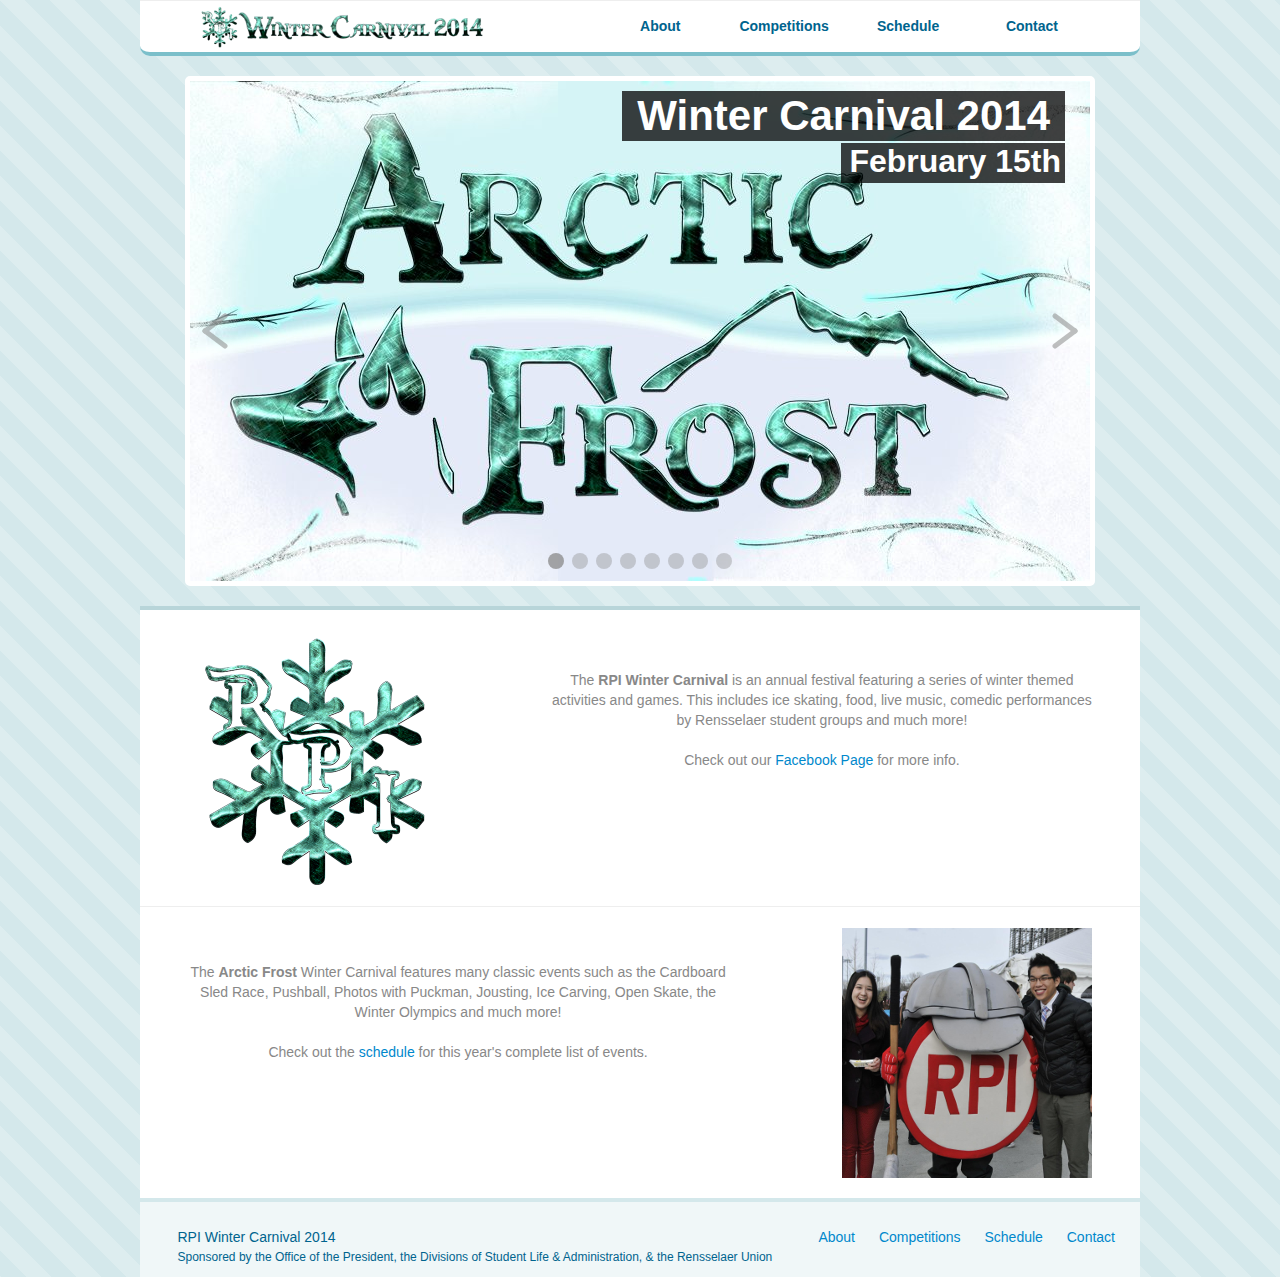
<file: index.html>
<!DOCTYPE html>
<!--

Made by Severin Ibarluzea

Based off Twitter Bootstrap Example : 
http://getbootstrap.com/2.3.2/examples/marketing-narrow.html

-->

<html lang="en">
  <head>
    <meta charset="utf-8">
    <title>Winter Carnival 2014</title>
    <meta name="viewport" content="width=device-width, initial-scale=1.0">
    <meta name="description" content="">
    <meta name="author" content="">

    <!-- Le styles -->
    <link href="bootstrap.css" rel="stylesheet">
    <script src='jquery.js'></script>
    <!-- <script src='jcarousel.js'></script>
    <script src='modernizer.js'></script> -->
    <script src='carousel_notj.js'></script>
    <link href="main.css" rel="stylesheet">
    <link href="carousel.css" rel="stylesheet">
    <!-- <link href="../assets/css/bootstrap-responsive.css" rel="stylesheet"> -->

    <!-- HTML5 shim, for IE6-8 support of HTML5 elements -->
    <!--[if lt IE 9]>
      <script src="../assets/js/html5shiv.js"></script>
    <![endif]-->

  </head>

  <body>
    <div id='site-container'>
      <hr>
      <!-- <div id='topspace'></div> -->

      <div id='navbar'>
        <div id='navbar-left'>
          <a href='index.html' id='winter-carnival-button'>
          <img src='imgs/home-page-link.png'/>
          </a>
        </div>
        <div id='navbar-right'>
          <a href='about.html' class='navbar-button'>
          About
          </a>
          <a href='competitions.html' class='navbar-button'>
          Competitions
          </a>
          <a href='schedules.html' class='navbar-button'>
          Schedule
          </a>
          <a href='contact.html' class='navbar-button'>
          Contact
          </a>
        </div>
      </div>

      <!-- <hr id='below-navbar'> -->

      <!-- CONTENT AREA -->
      <div id='carousel-background'>
        <div id='carousel-container'>
          <div class='jcarousel'>
            <div id='slide-container'>
            <div class='slide' id='slide0'>
            <img src='imgs/main-banner.jpg' width='900' height='500'/>
            </div>
            <div class='slide' id='slide1'>
            <img src='imgs/hero_sledding.jpg' width='900' height='500'/>
            </div>
            <div class='slide' id='slide2'>
            <img src='imgs/hero_ballsport.jpg' width='900' height='500'/>
            </div>
            <div class='slide' id='slide3'>
            <img src='imgs/hero_ricethrow.jpg' width='900' height='500'/>
            </div>
            <div class='slide' id='slide4'>
            <img src='imgs/hero_people.jpg' width='900' height='500'/>
            </div>
            <div class='slide' id='slide5'>
            <img src='imgs/hero_prettyice.jpg' width='900' height='500'/>
            </div>
            <div class='slide' id='slide6'>
            <img src='imgs/hero_bottles.jpg' width='900' height='500'/>
            </div>
            <div class='slide' id='slide7'>
            <img src='imgs/hero_carppl.jpg' width='900' height='500'/>
            </div>
            </div>
          </div>
          <div id='carousel-bubble-container'>
            <svg class='carousel-bubble' id='carousel-bubble-0' height="20" width="20">
              <circle cx="10" cy="10" r="8" stroke="none" fill="#888" />
            </svg>
            <svg class='carousel-bubble' id='carousel-bubble-1' height="20" width="20">
              <circle cx="10" cy="10" r="8" stroke="none" fill="#888" />
            </svg>
            <svg class='carousel-bubble' id='carousel-bubble-2' height="20" width="20">
              <circle cx="10" cy="10" r="8" stroke="none" fill="#888" />
            </svg>
            <svg class='carousel-bubble' id='carousel-bubble-3' height="20" width="20">
              <circle cx="10" cy="10" r="8" stroke="none" fill="#888" />
            </svg>
            <svg class='carousel-bubble' id='carousel-bubble-4' height="20" width="20">
              <circle cx="10" cy="10" r="8" stroke="none" fill="#888" />
            </svg>
            <svg class='carousel-bubble' id='carousel-bubble-5' height="20" width="20">
              <circle cx="10" cy="10" r="8" stroke="none" fill="#888" />
            </svg>
            <svg class='carousel-bubble' id='carousel-bubble-6' height="20" width="20">
              <circle cx="10" cy="10" r="8" stroke="none" fill="#888" />
            </svg>
            <svg class='carousel-bubble' id='carousel-bubble-7' height="20" width="20">
              <circle cx="10" cy="10" r="8" stroke="none" fill="#888" />
            </svg>
          </div>
        </div>
        <div style='text-align:right;'>
          <span id='hero-text-overlay'>
              <p></p><br/>
              <span></span>
            </span>
          </div>
      </div>
      <svg class='carousel_arrow' id='rarrow' style='float:right;position:relative;right:60px;bottom:265px' width="30" height="40">
                <line x1="5" y1="5" x2="25" y2="20"/>
                <line x1="25" y1="20" x2="5" y2="35"/>
            </svg>
      <svg class='carousel_arrow' id='larrow' style='float:left;position:relative;left:60px;bottom:265px' width="30" height="40">
                <line x1="25" y1="5" x2="5" y2="20"/>
                <line x1="5" y1="20" x2="25" y2="35"/>
            </svg>

      <!-- <hr> -->
      <div id='info-content'>
        <div class='info-container'>
          <div class='info-container-image-left'>
          <!-- Optimize this image size -->
            <img src='imgs/rpi_snowflake.png' width='250' height='250'/>
          </div>
          <p class='info-container-text-right'>
            The <b>RPI Winter Carnival</b> is an annual festival featuring a series of winter themed activities and games. This includes ice skating, food, live music, comedic performances by Rensselaer student groups and much more!

            <br/><br/>

            Check out our <a href="https://www.facebook.com/rpiwintercarnival" >Facebook Page</a> for more info.
          </p>
        </div>
        <hr>
        <div class='info-container'>
          <div class='info-container-text-left'>
            The <b>Arctic Frost</b> Winter Carnival features many classic events such as the Cardboard Sled Race, Pushball, Photos with Puckman, Jousting, Ice Carving, Open Skate, the Winter Olympics and much more!
            <br/><br/>
            Check out the <a href='schedules.html'>schedule</a> for this year's complete list of events.
          </div>
          <div class='info-container-image-right'>
            <img src='imgs/rpi_puckman.png'/>
          </div>
        </div>

      <!-- END CONTENT AREA -->

      <div class="footer">
        <div id='footer-left'>
          RPI Winter Carnival 2014
          <span class='sponsor-text'>Sponsored by the Office of the President, the Divisions of Student Life &amp; Administration, &amp; the Rensselaer Union</span>
        </div>
        <div id='footer-right'>
          <a href='about.html'>About</a>
          <a href='competitions.html'>Competitions</a>
          <a href='schedules.html'>Schedule</a>
          <a href='contact.html'>Contact</a>
        </div>
      </div>
      </div>
      </div>


    <script type='text/javascript' src='main.js'></script>
  </body>
</html>
</file>
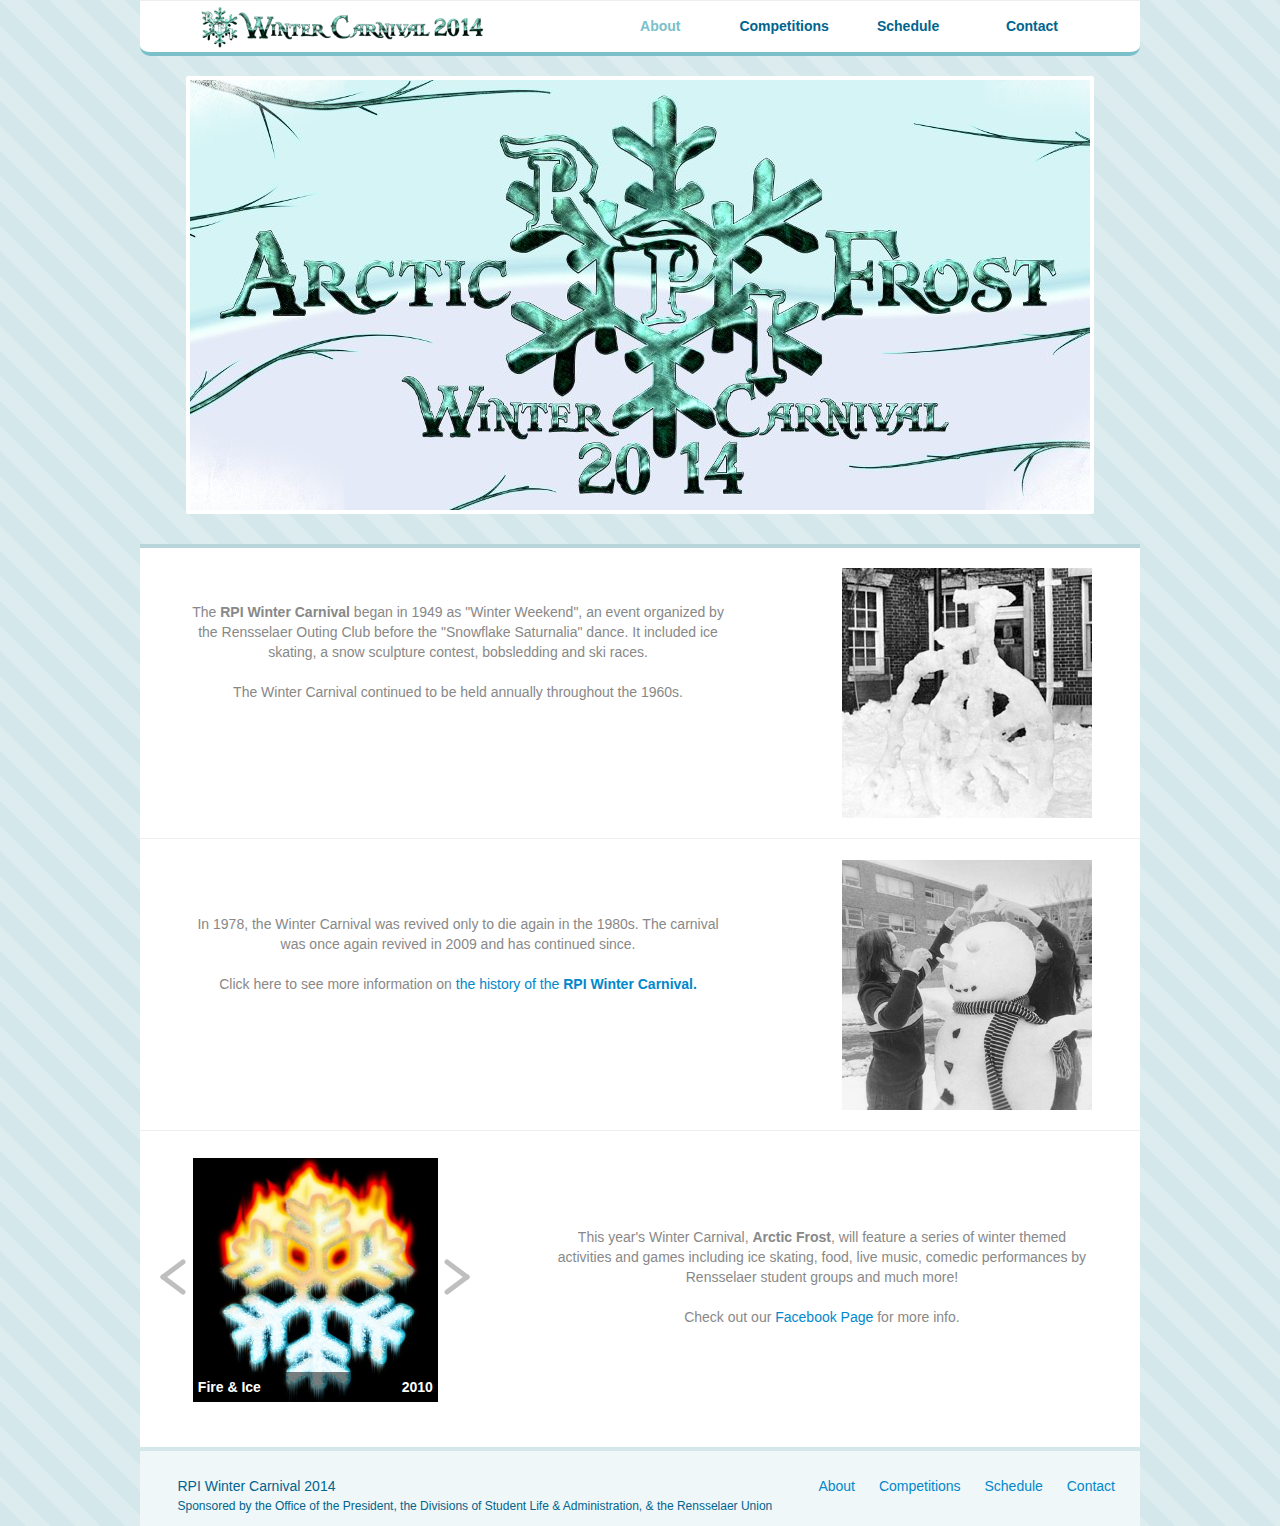
<file: about.html>
<!DOCTYPE html>
<!--

Made by Severin Ibarluzea

Based off Twitter Bootstrap Example : 
http://getbootstrap.com/2.3.2/examples/marketing-narrow.html

-->

<html lang="en">
  <head>
    <meta charset="utf-8">
    <title>Winter Carnival 2014</title>
    <meta name="viewport" content="width=device-width, initial-scale=1.0">
    <meta name="description" content="">
    <meta name="author" content="">

    <!-- Le styles -->
    <link href="bootstrap.css" rel="stylesheet">
    <link href="carousel.css" rel="stylesheet">
    <script src='jquery.js'></script>
    <link href="main.css" rel="stylesheet">
    <!-- <link href="../assets/css/bootstrap-responsive.css" rel="stylesheet"> -->

    <!-- HTML5 shim, for IE6-8 support of HTML5 elements -->
    <!--[if lt IE 9]>
      <script src="../assets/js/html5shiv.js"></script>
    <![endif]-->

  </head>

  <body>
    <div id='site-container'>
      <hr>
      <!-- <div id='topspace'></div> -->

      <div id='navbar'>
        <div id='navbar-left'>
          <a href='index.html' id='winter-carnival-button'>
          <img src='imgs/home-page-link.png'/>
          </a>
        </div>
        <div id='navbar-right'>
          <a href='about.html' class='navbar-button navbar-hit'>
          About
          </a>
          <a href='competitions.html' class='navbar-button'>
          Competitions
          </a>
          <a href='schedules.html' class='navbar-button'>
          Schedule
          </a>
          <a href='contact.html' class='navbar-button'>
          Contact
          </a>
        </div>
      </div>

      <!-- <hr id='below-navbar'> -->

      <!-- CONTENT AREA -->
     <!-- <img src='http://placehold.it/900x430/cccccc/888888/png&text=Banner'/> -->
    <img class='simple-image-border' src='imgs/banner.jpg'/>

      <!-- <hr> -->
      <div id='info-content'>
      <div class='info-container'>
          <div class='info-container-text-left'>
            The <b>RPI Winter Carnival</b> began in 1949 as "Winter Weekend", an event organized by the Rensselaer Outing Club before the "Snowflake Saturnalia" dance. It included ice skating, a snow sculpture contest, bobsledding and ski races. 
            <br/><br/>
            The Winter Carnival continued to be held annually throughout the 1960s.
          </div>
          <div class='info-container-image-right'>
            <img src='imgs/old-bicycle.png'/>
          </div>
        </div>
        <hr>
        <div class='info-container'>
          <div class='info-container-text-left'>
            In 1978, the Winter Carnival was revived only to die again in the 1980s. The carnival was once again revived in 2009 and has continued since.

            <br/><br/>

            Click here to see more information on <a href='http://archives.rpi.edu/blog/2009/02/19/winter-carnival/'>the history of the <b>RPI Winter Carnival.</b></a>
          </div>
          <div class='info-container-image-right'>
            <img src='imgs/old-snowman.png'/>
          </div>
        </div>
        <hr>
        <div class='info-container' style='margin-bottom:-30px'>
          <div class='info-container-image-left'>
          <!-- Optimize this image size -->
            <div class='jcarousel' style='width:250px;height:250px'>
              <div id='carousel-container' style="width:250px;height:250px" >
                <div id='slide-container'>
                  <!-- Starting at 20010 -->
                    <img src='imgs/fire-and-ice.jpg' id='slide0' width='250' height='250'/>
                    <img src='imgs/whiteout.jpg' id='slide1' width='250' height='250'/>
                    <img src='imgs/northern-lights.jpg' id='slide2' width='250' height='250'/>
                    <img src='imgs/absolute-zero.png' id='slide3' width='250' height='250'/>
                    <img src='imgs/rpi_snowflake.png' id='slide4' width='250' height='250'/>
                </div>
              </div>
            </div>
            <svg class='carousel_arrow' id='carousel_larrow' width="30" height="40">
                <line x1="25" y1="5" x2="5" y2="20"/>
                <line x1="5" y1="20" x2="25" y2="35"/>
            </svg>
            <svg class='carousel_arrow' id='carousel_rarrow' width="30" height="40">
                <line x1="5" y1="5" x2="25" y2="20"/>
                <line x1="25" y1="20" x2="5" y2="35"/>
            </svg>
                <div id='carousel_text_small'>
                Winter Carnival 2014
                </div>
          </div>
          <p class='info-container-text-right'>
            This year's Winter Carnival, <b>Arctic Frost</b>, will feature a series of winter themed activities and games including ice skating, food, live music, comedic performances by Rensselaer student groups and much more!
            <br/><br/>

            Check out our <a href="https://www.facebook.com/rpiwintercarnival" >Facebook Page</a> for more info.
            <br/><br/><br/><br/><br/><br/><br/>
          </p>
        </div>

      <!-- END CONTENT AREA -->

      <div class="footer">
        <div id='footer-left'>
          RPI Winter Carnival 2014
          <span class='sponsor-text'>Sponsored by the Office of the President, the Divisions of Student Life &amp; Administration, &amp; the Rensselaer Union</span>
        </div>
        <div id='footer-right'>
          <a href='about.html'>About</a>
          <a href='competitions.html'>Competitions</a>
          <a href='schedules.html'>Schedule</a>
          <a href='contact.html'>Contact</a>
        </div>
      </div>
      </div>
      </div>

    <script type='text/javascript' src='carousel_notj.js'></script>
    <script type='text/javascript' src='about.js'></script>
  </body>
</html>
</file>
<file: main.css>
html{
  height:100%;
}
body {
  /*background-image: url(imgs/diagonal.png);*/
  /*background-color:#D4E8EB;*/
  text-align:center;
  
  background-color: #D4E8EB;
      background-image: -webkit-gradient(linear, 0 100%, 100% 0,
                  color-stop(.25, rgba(255, 255, 255, .2)), color-stop(.25, transparent),
                  color-stop(.5, transparent), color-stop(.5, rgba(255, 255, 255, .2)),
                  color-stop(.75, rgba(255, 255, 255, .2)), color-stop(.75, transparent),
                  to(transparent));
      background-image: -webkit-linear-gradient(45deg, rgba(255, 255, 255, .2) 25%, transparent 25%,
                transparent 50%, rgba(255, 255, 255, .2) 50%, rgba(255, 255, 255, .2) 75%,
                transparent 75%, transparent);
      background-image: -moz-linear-gradient(45deg, rgba(255, 255, 255, .2) 25%, transparent 25%,
                transparent 50%, rgba(255, 255, 255, .2) 50%, rgba(255, 255, 255, .2) 75%,
                transparent 75%, transparent);
      background-image: -ms-linear-gradient(45deg, rgba(255, 255, 255, .2) 25%, transparent 25%,
                transparent 50%, rgba(255, 255, 255, .2) 50%, rgba(255, 255, 255, .2) 75%,
                transparent 75%, transparent);
      background-image: -o-linear-gradient(45deg, rgba(255, 255, 255, .2) 25%, transparent 25%,
                transparent 50%, rgba(255, 255, 255, .2) 50%, rgba(255, 255, 255, .2) 75%,
                transparent 75%, transparent);
      background-image: linear-gradient(45deg, rgba(255, 255, 255, .2) 25%, transparent 25%,
                transparent 50%, rgba(255, 255, 255, .2) 50%, rgba(255, 255, 255, .2) 75%,
                transparent 75%, transparent);
  
  background-size:50px 50px;
  height:100%;

  /*background-color:#fff;*/
}

#site-container{
  width:1000px;
  min-height:100%;
  /*background-color:#fff;*/
  /*border-left:solid 1px #A5E1EB;*/
  /*border-right:solid 1px #A5E1EB;*/
  display:inline-block;
}

/* Custom container */
.container-narrow {
  margin: 0 auto;
  /*max-width: 900px;*/
}
.container-narrow > hr {
  /*margin: 30px 0;*/
}

/* Main marketing message and sign up button */
.jumbotron {
  margin: 0px 0;
  padding:0px;
  text-align: center;
}
#carousel-background{
  /*background-color:#fff;*/
  padding-top:0px;
  padding-bottom: 0px;
  /*border-top:solid 10px #DCECEF;*/
  /*background-color:#DCECEF;*/
  height:500px;
  /*overflow:hidden;*/
}
hr{
  padding:0px;
  margin:0px;
}
table{
  width:100%;
}
table tr{
  height:40px;
}
/*#topspace{
  height:10px;
  background-color:#fff;
}*/
#navbar{
  height:40px;
  margin-bottom: 20px;
  padding-bottom:10px;
  border-bottom:solid 4px #7BBFCA;
  background-color:#fff;
  border-bottom-right-radius: 10px;
  border-bottom-left-radius: 10px;
}
/*#navbar-right a:first-of-type{
  border-left:solid 1px #DDEDEF;
}*/
#navbar-left{
  display:inline-block;
  text-align: left;
  width:300px;
}
#navbar-right{
  width:600px;
  text-align: right;
  display:inline-block;
}
.navbar-button{
  /*border:solid 1px #000;*/
  text-align: center;
  /*border-right:solid 1px #DDEDEF;*/
  width: 120px;
  height:25px;
  padding-top:5px;
  color:#00648e;
  font-size:14px;
  font-weight: bold;
  margin-bottom: 5px;
  display:inline-block;
}
#info-content{
  margin-top:30px;
  /*border-top-left-radius:10px;
  border-top-right-radius:10px;*/
  border-top:4px solid #B8D5D9;
  background-color:#fff;
}
.info-container{
  margin:20px;
  display:inline-block;
}
.info-container-image-left{
  width:360px;
  text-align: left;
  display:inline-block;
}
.info-container-image-right{
  width:360px;
  text-align: right;
  display:inline-block;
}
.info-container-text-right{
  width:540px;
  display:inline-block;
  color:#888;
}
.info-container-text-left{
  width:540px;
  display:inline-block;
  color:#888;
}
.navbar-button:hover,
.navbar-hit{
  /*border-bottom:solid 2px #7BBFCA;*/
  color:#7BBFCA;
  from
  border-radius:5px;
  text-decoration: none;
  cursor:pointer;
}
#winter-carnival-button{
  border:none;
}
#winter-carnival-button img{
  position:relative;
}
#hero-text-overlay{
  position:relative;
  /*opacity:0%;*/
  display:inline-block;
  /*display:none;*/
  top:-500px;
  right:75px;
}
#hero-text-overlay p{
  font-size:42px;
  font-weight: bold;
  padding:15px;
  display:inline-block;
  background-color:rgba(0,0,0,.75);
  color:#fff;
}
#hero-text-overlay .dateslide{
  font-size : 32px;
  padding-top: 0;
  background-color:rgba(0,0,0,.75);
}
#hero-text-overlay span{
  font-size:18px;
  font-weight: bold;
  padding:4px;
  padding-left : 8px;
  background-color:rgba(0,0,0,.5);
  color:#fff;
}
#banner-container{
  background-color:#fff;
}
#banner{
  /*border-right:solid 1px #ccc;*/
  /*border-left:solid 1px #ccc;*/
  width:900px;
  background-color:#fff;
}
.simple-image-border{
  border:4px solid #fff;
  border-radius:2px;
}
#below-banner{
  /*background-color:#000;*/
  height:120px;
  margin-bottom: 40px;
}
#below-navbar{
  margin-bottom: 15px;
}
#canvas{
  width:900px;
  height:120px;
}
.footer{
  height:25px;
  position:relative;
  bottom:0px;
  /*margin-top:25px;*/
  padding-top:25px;
  color:#00648e;
  padding-bottom: 25px;
  padding-right:25px;
  background-color:#F0F7F8;
  border-top:4px solid #D4E8EB;
}
#footer-left{
  width:450px;
  text-align: left;
  display:inline-block;
}
#footer-right{
  width:450px;
  float:right;
  text-align: right;
  display:inline-block;
}
#footer-right a{
  margin-left:20px;  
  display:inline-block;
}
.sponsor-text{
  font-size:12px;
  display:block;
  width:1000px;
  display:absolute;
  bottom:10px;
}
</file>
<file: carousel.css>
#carousel-container{
    text-align: center;
    width:900px;
    display:inline-block;
    height:500px;
    border-radius:5px;
    border:solid 5px #fff;
    overflow: hidden;
}

/*
This is the visible area of you carousel.
Set a width here to define how much items are visible.
The width can be either fixed in px or flexible in %.
Position must be relative!
*/
.jcarousel {
    width:900px;
    position: relative;
    overflow: hidden;
}

.slide{
  display:inline-block;
}

/*
This is the container of the carousel items.
You must ensure that the position is relative or absolute and
that the width is big enough to contain all items.
*/
#slide-container{
    width:1000em;
    position:relative;
    margin:0;
    padding:0;
    text-align: left;
}

.carousel_arrow{
    opacity: .5;
    cursor: pointer;
}

.carousel_arrow:hover{
    opacity: .75;
}

.carousel_arrow line{
    stroke : rgb(128,128,128);
    stroke-width:5;
    stroke-linecap: round;
}

#carousel_larrow{
    position:relative;
    left:-30px;
    bottom:145px;
}
#carousel_rarrow{
    position:relative;
    left:220px;
    bottom:145px;
}

/*
These are the item elements. jCarousel works best, if the items
have a fixed width and height (but it's not required).
*/
#carousel-bubble-container{
    position:relative;
    top:-30px;
}
.carousel-bubble circle{
    opacity: .75;
}
.carousel-bubble circle:hover{
    opacity:1;
    cursor:pointer;
}

#carousel_text_small{
    position:relative;
    background-color:rgba(0,0,0,.5);
    padding:5px;
    left:-63px;
    width:235px;
    height:20px;
    bottom:40px;
    color:#fff;
    font-weight:bold;
    text-align:center;
    display:inline-block;
}
</file>
